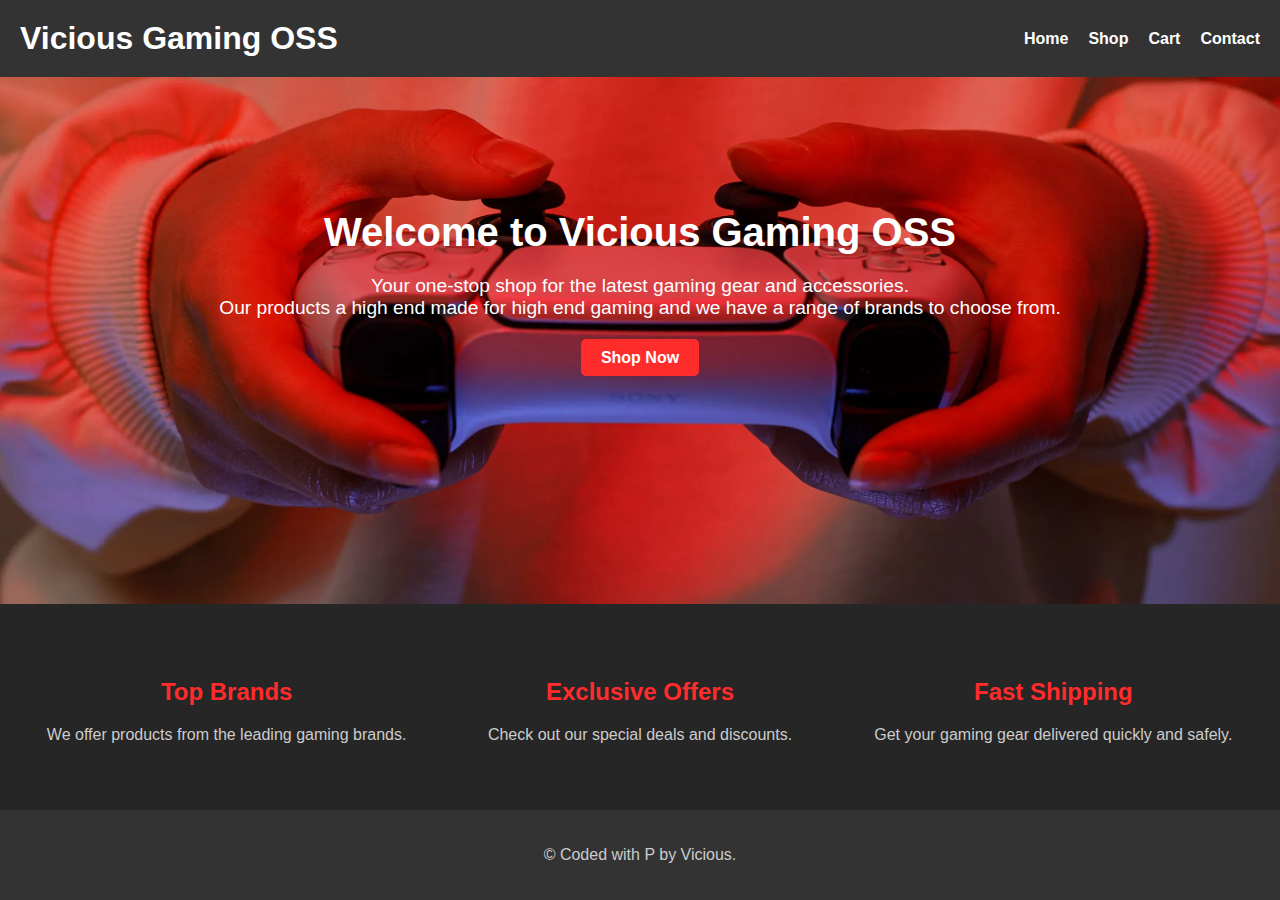
<file: index.html>
<!DOCTYPE html>
<html lang="en">
<head>
    <meta charset="UTF-8">
    <meta name="viewport" content="width=device-width, initial-scale=1.0">
    <title>Vicious Gaming OSS</title>
    <link rel="stylesheet" href="styles.css">
</head>
<body>
    <header>
        <div class="logo">
            <h1>Vicious Gaming OSS</h1>
        </div>
        <nav>
            <ul>
                <li><a href="index.html">Home</a></li>
                <li><a href="shop.html">Shop</a></li>
                <li><a href="cart.html">Cart</a></li>
                <li><a href="contact.html">Contact</a></li>
            </ul>
        </nav>
    </header>

    <section class="hero">
        <div class="hero-content">
            <h2>Welcome to Vicious Gaming OSS</h2>
            <p>Your one-stop shop for the latest gaming gear and accessories. <br>Our products a high end made for high end gaming and we have a range of brands to choose from. </p>
            <a href="shop.html" class="button">Shop Now</a>
        </div>
    </section>

    <section class="features">
        <div class="feature">
            <h3>Top Brands</h3>
            <p>We offer products from the leading gaming brands.</p>
        </div>
        <div class="feature">
            <h3>Exclusive Offers</h3>
            <p>Check out our special deals and discounts.</p>
        </div>
        <div class="feature">
            <h3>Fast Shipping</h3>
            <p>Get your gaming gear delivered quickly and safely.</p>
        </div>
    </section>

    <footer>
        <p>&copy; Coded with P by Vicious.</p>
    </footer>
</body>
</html>
</file>
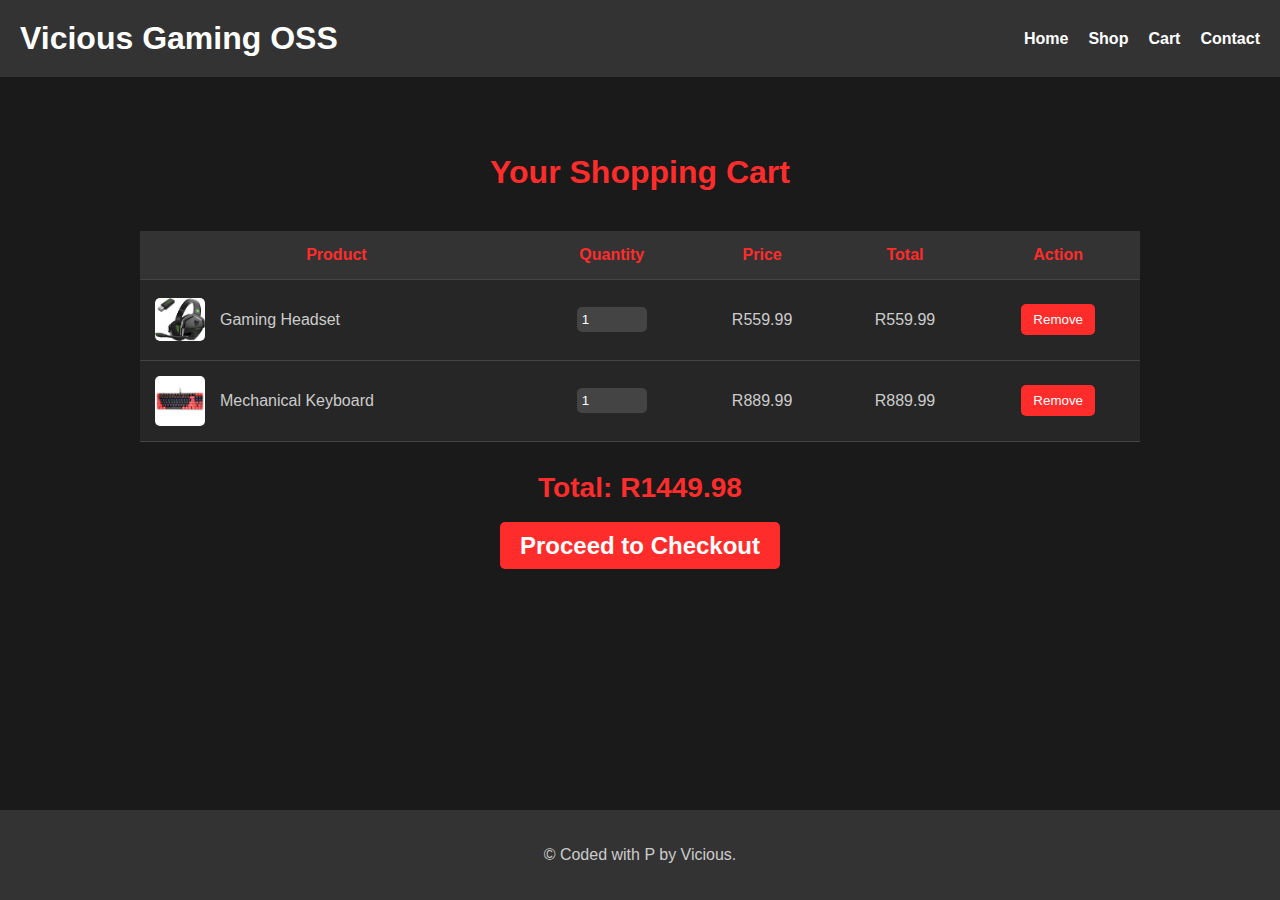
<file: cart.html>
<!DOCTYPE html>
<html lang="en">
<head>
    <meta charset="UTF-8">
    <meta name="viewport" content="width=device-width, initial-scale=1.0">
    <title>Cart - Vicious Gaming OSS</title>
    <link rel="stylesheet" href="styles.css">
</head>
<body>
    <header>
        <div class="logo">
            <h1>Vicious Gaming OSS</h1>
        </div>
        <nav>
            <ul>
                <li><a href="index.html">Home</a></li>
                <li><a href="shop.html">Shop</a></li>
                <li><a href="cart.html">Cart</a></li>
                <li><a href="contact.html">Contact</a></li>
            </ul>
        </nav>
    </header>

    <section class="cart">
        <h2>Your Shopping Cart</h2>
        <table class="cart-table">
            <thead>
                <tr>
                    <th>Product</th>
                    <th>Quantity</th>
                    <th>Price</th>
                    <th>Total</th>
                    <th>Action</th>
                </tr>
            </thead>
            <tbody>
                <tr>
                    <td>
                        <div class="cart-product">
                            <img src="images/gaming_headsets.jfif" alt="Headset">
                            <p>Gaming Headset</p>
                        </div>
                    </td>
                    <td><input type="number" value="1"></td>
                    <td>R559.99</td>
                    <td>R559.99</td>
                    <td><button class="remove-btn">Remove</button></td>
                </tr>
                <tr>
                    <td>
                        <div class="cart-product">
                            <img src="images/gaming keyboard.jfif" alt="Keyboard">
                            <p>Mechanical Keyboard</p>
                        </div>
                    </td>
                    <td><input type="number" value="1"></td>
                    <td>R889.99</td>
                    <td>R889.99</td>
                    <td><button class="remove-btn">Remove</button></td>
                </tr>
            </tbody>
        </table>

        <div class="cart-total">
            <h3>Total: R1449.98</h3>
            <a href="#" class="button">Proceed to Checkout</a>
        </div>
    </section>

    <footer>
        <p>&copy; Coded with P by Vicious.</p>
    </footer>
</body>
</html>
</file>
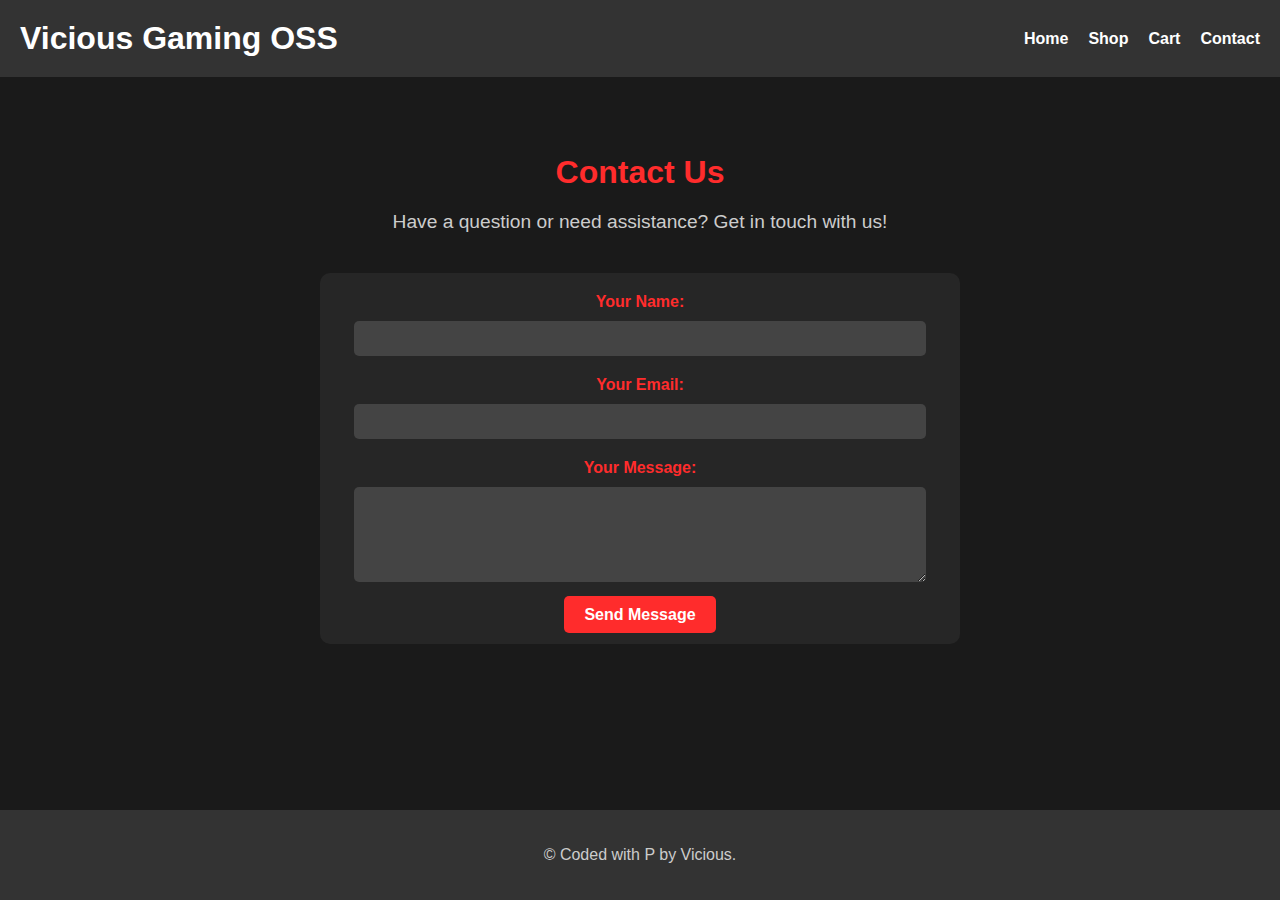
<file: contact.html>
<!DOCTYPE html>
<html lang="en">
<head>
    <meta charset="UTF-8">
    <meta name="viewport" content="width=device-width, initial-scale=1.0">
    <title>Contact Us - Vicious Gaming OSS</title>
    <link rel="stylesheet" href="styles.css">
</head>
<body>
    <header>
        <div class="logo">
            <h1>Vicious Gaming OSS</h1>
        </div>
        <nav>
            <ul>
                <li><a href="index.html">Home</a></li>
                <li><a href="shop.html">Shop</a></li>
                <li><a href="cart.html">Cart</a></li>
                <li><a href="contact.html">Contact</a></li>
            </ul>
        </nav>
    </header>

    <section class="contact">
        <h2>Contact Us</h2>
        <p>Have a question or need assistance? Get in touch with us!</p>
        
        <form action="#" method="post">
            <div class="form-group">
                <label for="name">Your Name:</label>
                <input type="text" id="name" name="name" required>
            </div>
            <div class="form-group">
                <label for="email">Your Email:</label>
                <input type="email" id="email" name="email" required>
            </div>
            <div class="form-group">
                <label for="message">Your Message:</label>
                <textarea id="message" name="message" rows="5" required></textarea>
            </div>
            <a href="#" class="button">Send Message</a>
        </form>
    </section>

    <footer>
        <p>&copy; Coded with P by Vicious.</p>
    </footer>
</body>
</html>
</file>
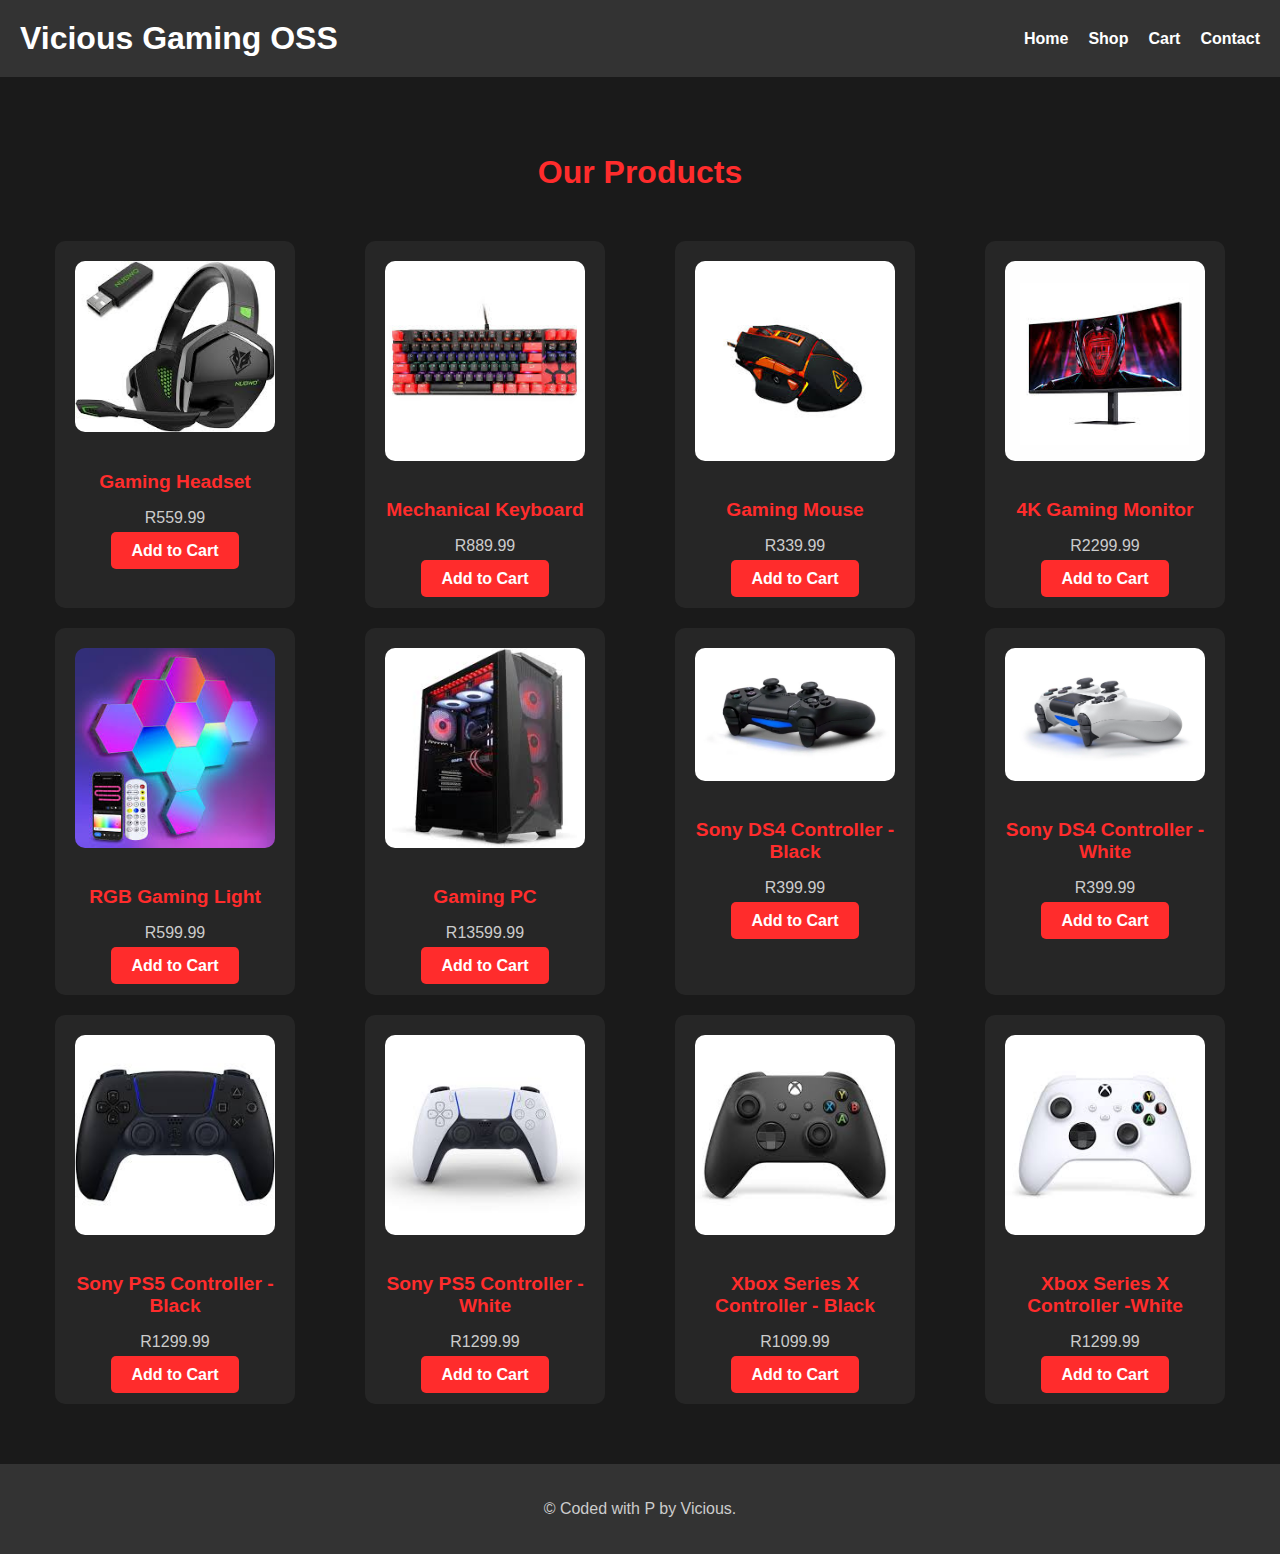
<file: shop.html>
<!DOCTYPE html>
<html lang="en">
<head>
    <meta charset="UTF-8">
    <meta name="viewport" content="width=device-width, initial-scale=1.0">
    <title>Shop - Vicious Gaming OSS</title>
    <link rel="stylesheet" href="styles.css">
</head>
<body>
    <header>
        <div class="logo">
            <h1>Vicious Gaming OSS</h1>
        </div>
        <nav>
            <ul>
                <li><a href="index.html">Home</a></li>
                <li><a href="shop.html">Shop</a></li>
                <li><a href="cart.html">Cart</a></li>
                <li><a href="contact.html">Contact</a></li>
            </ul>
        </nav>
    </header>

    <section class="products">
        <h2>Our Products</h2>
        <div class="product-list">
            <div class="product-item">
                <img src="images/gaming_headsets.jfif" alt="Headsets">
                <h3>Gaming Headset</h3>
                <p>R559.99</p>
                <a href="#" class="button">Add to Cart</a>
            </div>
            <div class="product-item">
                <img src="images/gaming keyboard.jfif" alt="mech_keyboard">
                <h3>Mechanical Keyboard</h3>
                <p>R889.99</p>
                <a href="#" class="button">Add to Cart</a>
            </div>
            <div class="product-item">
                <img src="images/mouse.jfif" alt="Mouse">
                <h3>Gaming Mouse</h3>
                <p>R339.99</p>
                <a href="#" class="button">Add to Cart</a>
            </div>
            <div class="product-item">
                <img src="images/monitor.jfif" alt="Monitor">
                <h3>4K Gaming Monitor</h3>
                <p>R2299.99</p>
                <a href="#" class="button">Add to Cart</a>
            </div>
            <div class="product-item">
                <img src="images/lights.jfif" alt="Lights">
                <h3>RGB Gaming Light</h3>
                <p>R599.99</p>
                <a href="#" class="button">Add to Cart</a>
            </div>
            <div class="product-item">
                <img src="images/gaming pc.jfif" alt="PC">
                <h3>Gaming PC</h3>
                <p>R13599.99</p>
                <a href="#" class="button">Add to Cart</a>
            </div>
            <div class="product-item">
                <img src="images/ds4 black.webp" alt="controller">
                <h3>Sony DS4 Controller -Black</h3>
                <p>R399.99</p>
                <a href="#" class="button">Add to Cart</a>
            </div>
            <div class="product-item">
                <img src="images/ds4 white.jpg" alt="controller">
                <h3>Sony DS4 Controller -White</h3>
                <p>R399.99</p>
                <a href="#" class="button">Add to Cart</a>
            </div>
            <div class="product-item">
                <img src="images/ps5 black.jfif" alt="controller">
                <h3>Sony PS5 Controller -Black</h3>
                <p>R1299.99</p>
                <a href="#" class="button">Add to Cart</a>
            </div>
            <div class="product-item">
                <img src="images/ps5 white.jfif" alt="controller">
                <h3>Sony PS5 Controller -White</h3>
                <p>R1299.99</p>
                <a href="#" class="button">Add to Cart</a>
            </div>
            <div class="product-item">
                <img src="images/xbox black.jfif" alt="controller">
                <h3>Xbox Series X Controller - Black</h3>
                <p>R1099.99</p>
                <a href="#" class="button">Add to Cart</a>
            </div>
            <div class="product-item">
                <img src="images/xbox white.jfif" alt="controller">
                <h3>Xbox Series X Controller -White</h3>
                <p>R1299.99</p>
                <a href="#" class="button">Add to Cart</a>
            </div>
        </div>
    </section>

    <footer>
        <p>&copy; Coded with P by Vicious.</p>
    </footer>
</body>
</html>
</file>
<file: styles.css>
body {
    font-family: Arial, sans-serif;
    margin: 0;
    padding: 0;
    background-color: #1a1a1a;
    color: #fff;
    display: flex;
    flex-direction: column;
    min-height: 100vh;
}
header {
    background-color: #333;
    padding: 20px;
    display: flex;
    justify-content: space-between;
    align-items: center;
}

header .logo h1 {
    margin: 0;
    color: #fff;
}
header .logo h1:hover{
    cursor: pointer;
    color: #ff2c2c;
    transform: scale(1.0);
}
nav ul {
    list-style: none;
    margin: 0;
    padding: 0;
    display: flex;
}

nav ul li {
    margin-left: 20px;
}

nav ul li a {
    color: #fff;
    text-decoration: none;
    font-weight: bold;
}

nav ul li a:hover {
    color: #ff2c2c;
}

.hero {
    background-image: url('images/gaming-hero.webp');
    background-size: cover;
    background-position: center;
    padding: 100px 20px;
    text-align: center;
    flex: 1;
}

.hero-content h2 {
    font-size: 2.5rem;
    margin-bottom: 20px;
}
.hero-content h2:hover {
    cursor: pointer;
    font-size: 3.5rem;
    color: #ccc;
    margin-bottom: 20px;
}

.hero-content p {
    font-size: 1.2rem;
    margin-bottom: 30px;
}

.button {
    background-color: #ff2c2c;
    color: #fff;
    padding: 10px 20px;
    text-decoration: none;
    font-weight: bold;
    border-radius: 5px;
}

.button:hover {
    background-color: #d1001f;
    color: #FAF9F6;
}

.features {
    display: flex;
    justify-content: space-around;
    padding: 50px 20px;
    background-color: #262626;
}

.feature {
    text-align: center;
    width: 30%;
}

.feature h3 {
    margin-bottom: 20px;
    font-size: 1.5rem;
    color: #ff2c2c;
}

.feature p {
    font-size: 1rem;
    color: #ccc;
}

footer {
    background-color: #333;
    text-align: center;
    padding: 20px;
    color: #ccc;
    position: relative;
}



.products {
    padding: 50px 20px;
    text-align: center;
    flex: 1;
}

.products {
    padding: 50px 20px;
    text-align: center;
    flex: 1;
}

.products h2 {
    margin-bottom: 40px;
    font-size: 2rem;
    color: #ff2c2c;
}

.product-list {
    display: flex;
    flex-wrap: wrap;
    justify-content: space-around;
}

.product-item {
    background-color: #262626;
    padding: 20px;
    margin: 10px;
    border-radius: 10px;
    text-align: center;
    width: 200px;
}

.product-item:hover {
    transform: scale(1.0);
}

.product-item img {
    width: 100%;
    height: auto;
    border-radius: 10px;
    margin-bottom: 15px;
}

.product-item h3 {
    margin-bottom: 10px;
    font-size: 1.2rem;
    color: #ff2c2c;
}

.product-item p {
    font-size: 1rem;
    color: #ccc;
    margin-bottom: 15px;
}

.cart {
    padding: 50px 20px;
    text-align: center;
    flex: 1;
}

.cart h2 {
    margin-bottom: 40px;
    font-size: 2rem;
    color: #ff2c2c;
}

.cart-table {
    width: 100%;
    max-width: 1000px;
    margin: 0 auto;
    border-collapse: collapse;
    background-color: #262626;
    color: #ccc;
}

.cart-table th, .cart-table td {
    padding: 15px;
    text-align: center;
    border-bottom: 1px solid #444;
}

.cart-table th {
    background-color: #333;
    color: #ff2c2c;
}

.cart-table .cart-product {
    display: flex;
    align-items: center;
}

.cart-table .cart-product img {
    width: 50px;
    height: auto;
    margin-right: 15px;
    border-radius: 5px;
}

.cart-table input[type="number"] {
    width: 60px;
    padding: 5px;
    border: none;
    border-radius: 5px;
    background-color: #444;
    color: #fff;
}

.remove-btn {
    background-color: #ff2c2c;
    color: #fff;
    padding: 8px 12px;
    border: none;
    border-radius: 5px;
    cursor: pointer;
}

.remove-btn:hover {
    background-color: #d1001f;
}

.cart-total {
    margin-top: 30px;
    font-size: 1.5rem;
}

.cart-total h3 {
    color: #ff2c2c;
}
.contact {
    padding: 50px 20px;
    text-align: center;
    flex: 1;
}

.contact h2 {
    margin-bottom: 20px;
    font-size: 2rem;
    color: #ff2c2c;
}

.contact p {
    margin-bottom: 40px;
    font-size: 1.2rem;
    color: #ccc;
}

form {
    max-width: 600px;
    margin: 0 auto;
    background-color: #262626;
    padding: 20px;
    border-radius: 10px;
}

.form-group {
    margin-bottom: 20px;
}

label {
    display: block;
    margin-bottom: 10px;
    font-weight: bold;
    color: #ff2c2c;
}

input[type="text"],input[type="email"],textarea {
    width: 92%;
    padding: 10px;
    border: none;
    border-radius: 5px;
    background-color: #444;
    color: #fff;
}
</file>
